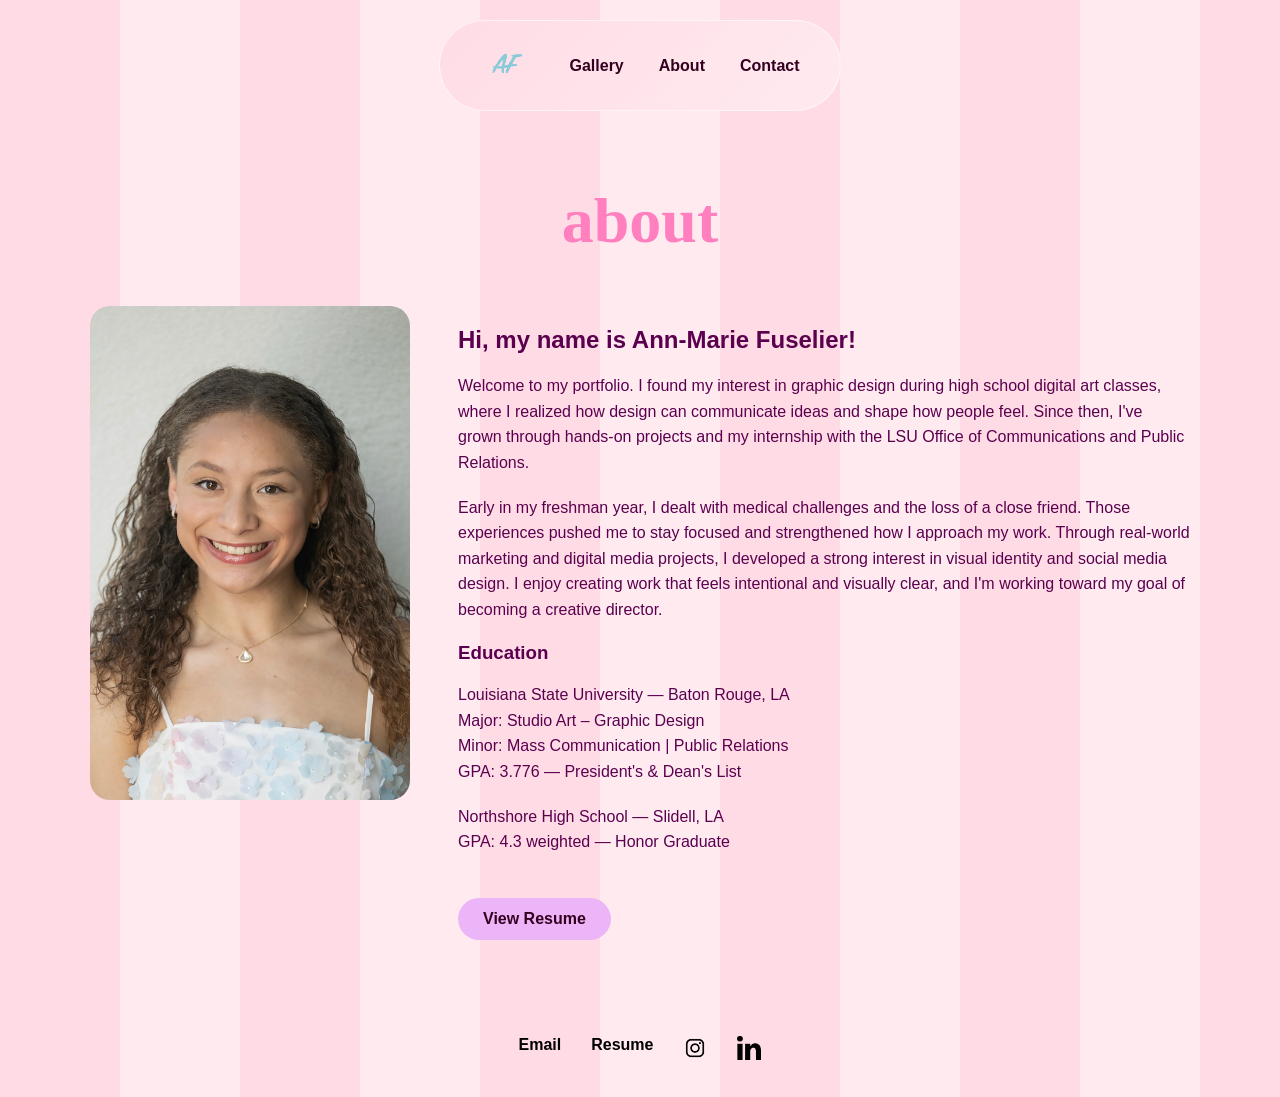
<file: about.html>
<!doctype html>
<html class="no-js" lang="en">

<head>
  <meta charset="utf-8">
  <title>Ann-Marie Fuselier | About</title>
  <meta name="description" content="About page">
  <meta name="viewport" content="width=device-width, initial-scale=1">

  <meta property="og:title" content="">
  <meta property="og:type" content="">
  <meta property="og:url" content="">
  <meta property="og:image" content="">

  <link rel="manifest" href="site.webmanifest">
  <link rel="icon" href="./img/favicon.png">
  <!-- Place favicon.ico in the root directory -->

  <link rel="stylesheet" href="css/normalize.css">
  <link rel="stylesheet" href="css/main.css">

  <meta name="theme-color" content="#fafafa">
</head>
<body>

  <nav class="pill-nav">
    <a href="index.html" class="logo">
      <img src="./img/logo.png" alt="">
    </a>
    <a href="gallery.html">Gallery</a>
    <a href="about.html" class="active">About</a>
    <a href="contact.html">Contact</a>
  </nav>

  <header class="about-header">
    <h1>about</h1>
  </header>

  <section class="about-section">

    <div class="about-photo">
      <img src="./img/Ann-Marie Fuselier.jpg" alt="Ann-Marie Fuselier">
    </div>

    <div class="about-text">
      <h2>Hi, my name is Ann-Marie Fuselier!</h2>

      <p>
        Welcome to my portfolio. I found my interest in graphic design during high school digital art
        classes, where I realized how design can communicate ideas and shape how people feel. Since
        then, I've grown through hands-on projects and my internship with the LSU Office of
        Communications and Public Relations.
      </p>

      <p>
        Early in my freshman year, I dealt with medical challenges and the loss of a close friend.
        Those experiences pushed me to stay focused and strengthened how I approach my work. Through
        real-world marketing and digital media projects, I developed a strong interest in visual
        identity and social media design. I enjoy creating work that feels intentional and visually
        clear, and I'm working toward my goal of becoming a creative director.
      </p>

      <h3>Education</h3>

      <p>
        Louisiana State University — Baton Rouge, LA<br>
        Major: Studio Art – Graphic Design<br>
        Minor: Mass Communication | Public Relations<br>
        GPA: 3.776 — President's & Dean's List
      </p>

      <p>
        Northshore High School — Slidell, LA<br>
        GPA: 4.3 weighted — Honor Graduate
      </p>

      <a href="https://acrobat.adobe.com/id/urn:aaid:sc:US:e80e5c66-7c0f-4953-abaa-64a213dfc0f9"
         target="_blank" class="resume-btn">
        View Resume
      </a>
    </div>

  </section>

  <footer class="site-footer">
    <a href="mailto:fuseann28@gmail.com" class="footer-link">Email</a>
    <a href="https://acrobat.adobe.com/id/urn:aaid:sc:US:e80e5c66-7c0f-4953-abaa-64a213dfc0f9"
       target="_blank" class="footer-link">Resume</a>

    <a href="https://www.instagram.com/annmarief.design/" target="_blank" class="footer-icon">
      <img src="./img/ig.webp" alt="">
    </a>

    <a href="https://www.linkedin.com/in/ann-marie-fuselier/" target="_blank" class="footer-icon">
      <img src="./img/linkedin.png" alt="">
    </a>
  </footer>

</body>

</html>
</file>
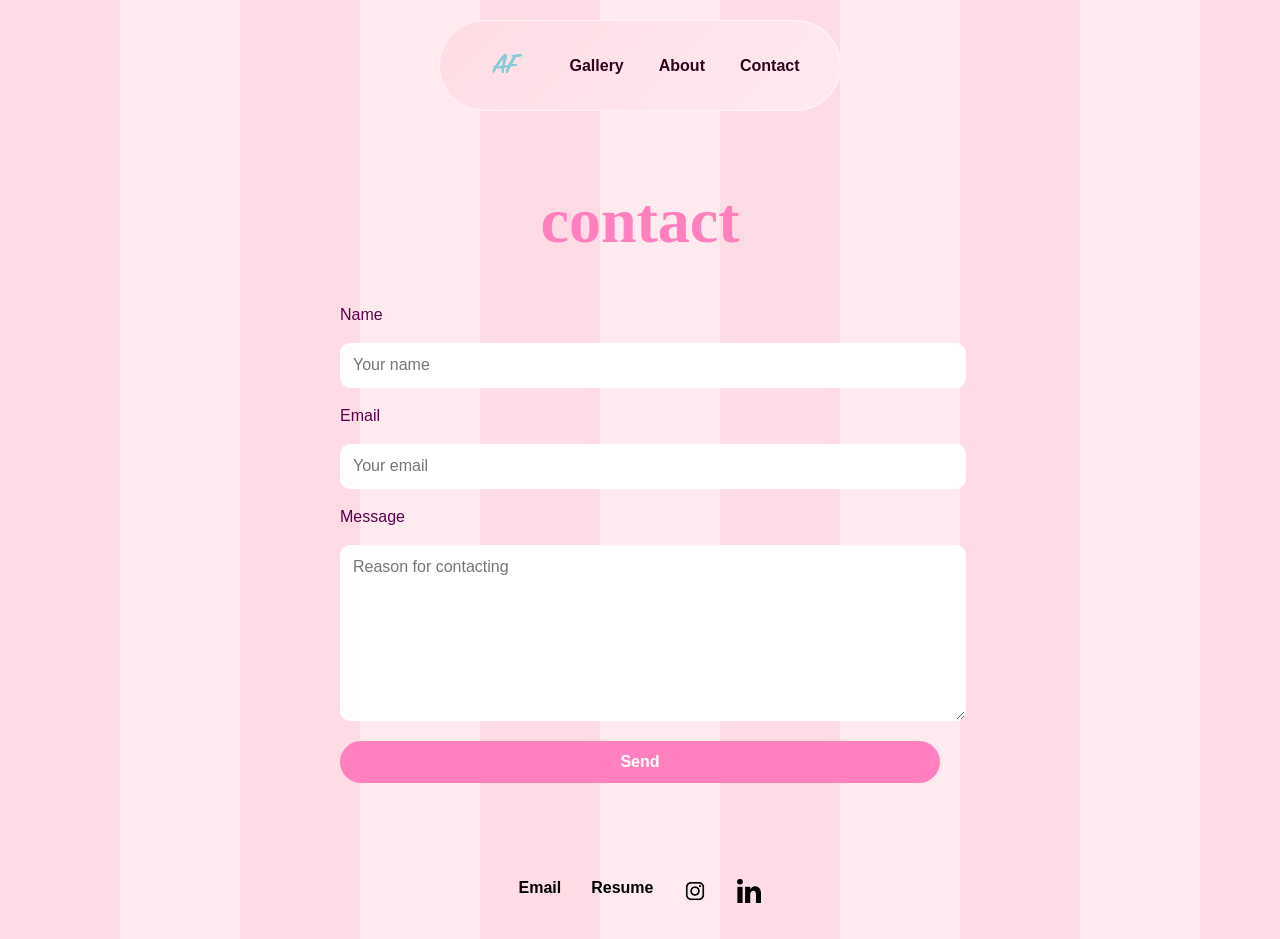
<file: contact.html>
<!doctype html>
<html class="no-js" lang="en">

<head>
  <meta charset="utf-8">
  <title>Ann-Marie Fuselier | Contact</title>
  <meta name="description" content="Contact page">
  <meta name="viewport" content="width=device-width, initial-scale=1">

  <meta property="og:title" content="">
  <meta property="og:type" content="">
  <meta property="og:url" content="">
  <meta property="og:image" content="">

  <link rel="manifest" href="site.webmanifest">
  <link rel="icon" href="./img/favicon.png">
  <!-- Place favicon.ico in the root directory -->

  <link rel="stylesheet" href="css/normalize.css">
  <link rel="stylesheet" href="css/main.css">

  <meta name="theme-color" content="#fafafa">
</head>

<body>

  <nav class="pill-nav">
    <a href="index.html" class="logo">
      <img src="./img/logo.png" alt="">
    </a>
    <a href="gallery.html">Gallery</a>
    <a href="about.html">About</a>
    <a href="contact.html" class="active">Contact</a>
  </nav>

  <header class="contact-header">
    <h1>contact</h1>
  </header>

  <section class="contact-section">
    <form class="contact-form">
      <label>Name</label>
      <input type="text" placeholder="Your name">

      <label>Email</label>
      <input type="email" placeholder="Your email">

      <label>Message</label>
      <textarea placeholder="Reason for contacting"></textarea>

      <button type="submit">Send</button>
    </form>
  </section>

  <footer class="site-footer">
    <a href="mailto:fuseann28@gmail.com" class="footer-link">Email</a>
    <a href="https://acrobat.adobe.com/id/urn:aaid:sc:US:e80e5c66-7c0f-4953-abaa-64a213dfc0f9" target="_blank" class="footer-link">Resume</a>

    <a href="https://www.instagram.com/annmarief.design/" target="_blank" class="footer-icon">
      <img src="./img/ig.webp" alt="">
    </a>

    <a href="https://www.linkedin.com/in/ann-marie-fuselier/" target="_blank" class="footer-icon">
      <img src="./img/linkedin.png" alt="">
    </a>
  </footer>

</body>

</html>
</file>
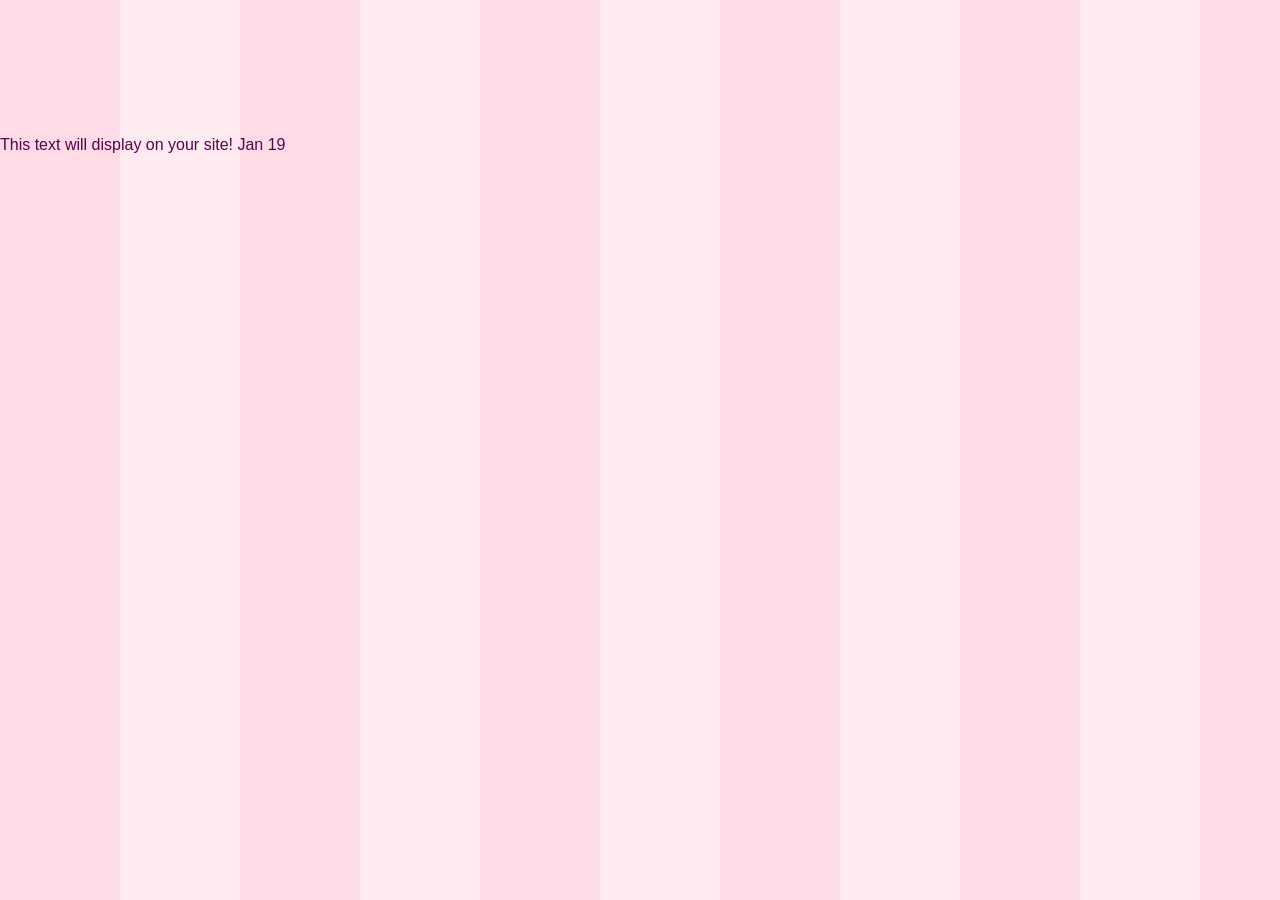
<file: project.html>
<!doctype html>
<html class="no-js" lang="en">

<head>
  <meta charset="utf-8">
  <title>Responsive Layouts</title>
  <meta name="description" content="This site will serve as the hub for many sub responsive layouts">
  <meta name="viewport" content="width=device-width, initial-scale=1">

  <meta property="og:title" content="">
  <meta property="og:type" content="">
  <meta property="og:url" content="">
  <meta property="og:image" content="">

  <link rel="manifest" href="site.webmanifest">
  <link rel="icon" href="icon.png">
  <!-- Place favicon.ico in the root directory -->

  <link rel="stylesheet" href="css/normalize.css">
  <link rel="stylesheet" href="css/main.css">

  <meta name="theme-color" content="#fafafa">
</head>

<body>
  <!-- Place your site's HTML here -->
  <p>This text will display on your site! Jan 19</p>
  <script src="js/main.js"></script>
</body>

</html>
</file>
<file: css/main.css>
body {
  margin: 0;
  padding-top: 120px;
  font-family: Arial, Helvetica, sans-serif;
  color: #5b004f;
  background: repeating-linear-gradient(
    90deg,
    #ffdce5 0px,
    #ffdce5 120px,
    #ffeaf0 120px,
    #ffeaf0 240px
  );
}

  :focus {
  outline: 3px solid #ff00ea;
  outline-offset: 3px;
}

/* Navigation */
.pill-nav {
  position: fixed;
  top: 20px;
  left: 50%;
  transform: translateX(-50%);
  display: flex;
  align-items: center;
  gap: 35px;
  padding: 15px 40px;
  background: linear-gradient(135deg, #ffdce5, #ffeaf0);
  border-radius: 60px;
  backdrop-filter: blur(12px);
  border: 1px solid #ffffff99;
  z-index: 1000;
}

.pill-nav img {
  height: 55px;
}

.pill-nav a {
  text-decoration: none;
  color: #33001f;
  font-weight: 600;
}

.pill-nav a:hover {
  color: #ff7fbf;
}

/* Hero */
.hero {
  text-align: center;
  margin-top: 4rem;
  padding: 4rem 2rem;
}

.portfolio-title {
  font-size: 6rem;
  letter-spacing: 10px;
  margin: 0;
}

.name {
  font-size: 2.4rem;
  font-family: "Brush Script MT", cursive;
  margin-top: -10px;
}

/* Marquee */
.marquee {
  overflow: hidden;
  white-space: nowrap;
  margin: 3rem 0;
}

.marquee-track {
  display: inline-block;
  animation: scroll 12s linear infinite;
  font-size: 2.4rem;
  font-weight: 600;
  color: #ff7fbf;
}

@keyframes scroll {
  from { transform: translateX(0); }
  to { transform: translateX(-50%); }
}

/* Slideshow */
.slideshow {
  max-width: 700px;
  margin: auto;
  position: relative;
}

.slide {
  display: none;
  text-align: center;
}

.slide img {
  width: 100%;
  border-radius: 12px;
}

.slide h3 {
  margin-top: 1rem;
  font-size: 1.3rem;
  color: #33001f;
}

/* Slideshow arrows */
.slideshow-controls {
  text-align: center;
  margin-top: 1rem;
}

.arrow {
  background: #ff7fbf;
  color: white;
  border: none;
  font-size: 2rem;
  padding: 0.3rem 1rem;
  border-radius: 8px;
  cursor: pointer;
}

.arrow:hover {
  opacity: 0.8;
}

/* Footer */
.site-footer {
  margin-top: 4rem;
  padding: 2rem 0;
  text-align: center;
  display: flex;
  justify-content: center;
  gap: 30px;
}

.footer-link {
  text-decoration: none;
  color:#000000;
  font-weight: 600;
}

.footer-link:hover {
  color: #ff7fbf;
}

.footer-icon img {
  height: 24px;
  width: 24px;
}

.footer-icon img:hover {
  opacity: 0.7;
}

/* About */
.about-header,
.contact-header,
.gallery-header {
  text-align: center;
  margin-top: 4rem;
}

.about-header h1,
.contact-header h1,
.gallery-header h1 {
  font-size: 4rem;
  color: #ff7fbf;
  font-family: "Brush Script MT", cursive;
  margin: 0;
}

.about-section {
  max-width: 1100px;
  margin: 3rem auto;
  display: flex;
  gap: 3rem;
  padding: 0 2rem;
}

.about-photo img {
  width: 320px;
  border-radius: 20px;
}

.about-text {
  flex: 1;
}

.about-text p {
  line-height: 1.6;
  margin-bottom: 1.2rem;
}

.resume-btn {
  display: inline-block;
  margin-top: 1.5rem;
  padding: 12px 25px;
  background: #ecb5f7;
  color:#33001f;
  border-radius: 50px;
  text-decoration: none;
  font-weight: 600;
}

.resume-btn:hover {
  opacity: 0.85;
}

/* Contact */
.contact-section {
  max-width: 600px;
  margin: 3rem auto;
  padding: 0 2rem;
}

.contact-form {
  display: flex;
  flex-direction: column;
  gap: 1.2rem;
}

.contact-form input,
.contact-form textarea {
  width: 100%;
  padding: 12px;
  border-radius: 10px;
  border: 1px solid #ffffff;
}

.contact-form textarea {
  height: 150px;
  resize: vertical;
}

.contact-form button {
  padding: 12px;
  background: #ff7fbf;
  color: #ffffff;
  border: none;
  border-radius: 50px;
  font-weight: 600;
}

.contact-form button:hover {
  opacity: 0.85;
}

/* Gallery */
.gallery-grid {
  max-width: 1100px;
  margin: 3rem auto;
  padding: 0 2rem;
  display: grid;
  grid-template-columns: repeat(3, 1fr);
  gap: 2rem;
}

.gallery-item {
  position: relative;
  overflow: hidden;
  border-radius: 15px;
}

.gallery-item img {
  width: 100%;
  display: block;
}

.gallery-info {
  position: absolute;
  inset: 0;
  padding: 2rem;
  background: #ff508ce0;
  color: #ffffff;
  opacity: 0;
  transition: 0.3s ease;
  display: flex;
  flex-direction: column;
  gap: 0.6rem;
  overflow-y: auto;
}

.gallery-item:hover .gallery-info {
  opacity: 1;
}

/* Mobile */
@media (max-width: 800px) {
  .gallery-grid,
  .about-section {
    grid-template-columns: 1fr;
    flex-direction: column;
    text-align: center;
  }

  .about-photo img {
    width: 260px;
    margin: 0 auto;
  }
}

@media (max-width: 600px) {
  .portfolio-title {
    font-size: 3.2rem;
  }
  .name {
    font-size: 1.6rem;
  }
}
</file>
